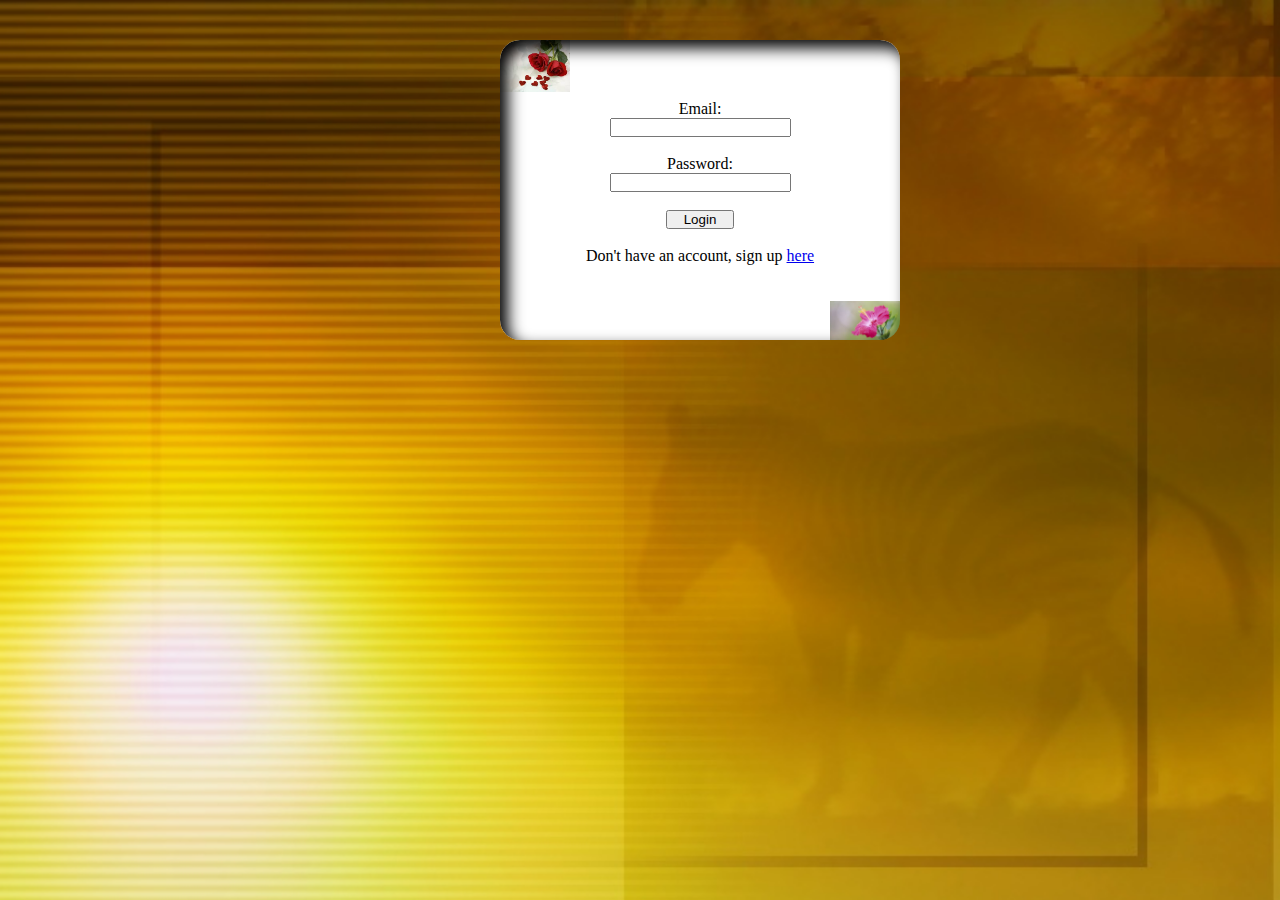
<file: index.html>
<!DOCTYPE html>
<html>
	<head>
		<link rel="stylesheet" href="css/styles.css">
	</head>
	<body>
		
		<div class="center">
		<form method="post">
			<div>
				<div>
					<label for="email">Email: </label>
				</div>
				<div>
					<input type="email" name="email">
				</div>
			</div>
			<br>
			<div>
				<div>
					<label for="password">Password: </label>
				</div>
				<div>
					<input type="password" name="password">
				</div>
			</div>
			<br>
			<div class="form_button">
				<input type="submit" value="Login">
			</div>
			<br>
			<div>
				<p>Don't have an account, sign up <span> <a href="signup.html">here</a></span></p>
			</div>
		</form>
		</div>

	</body>
</html>
</file>
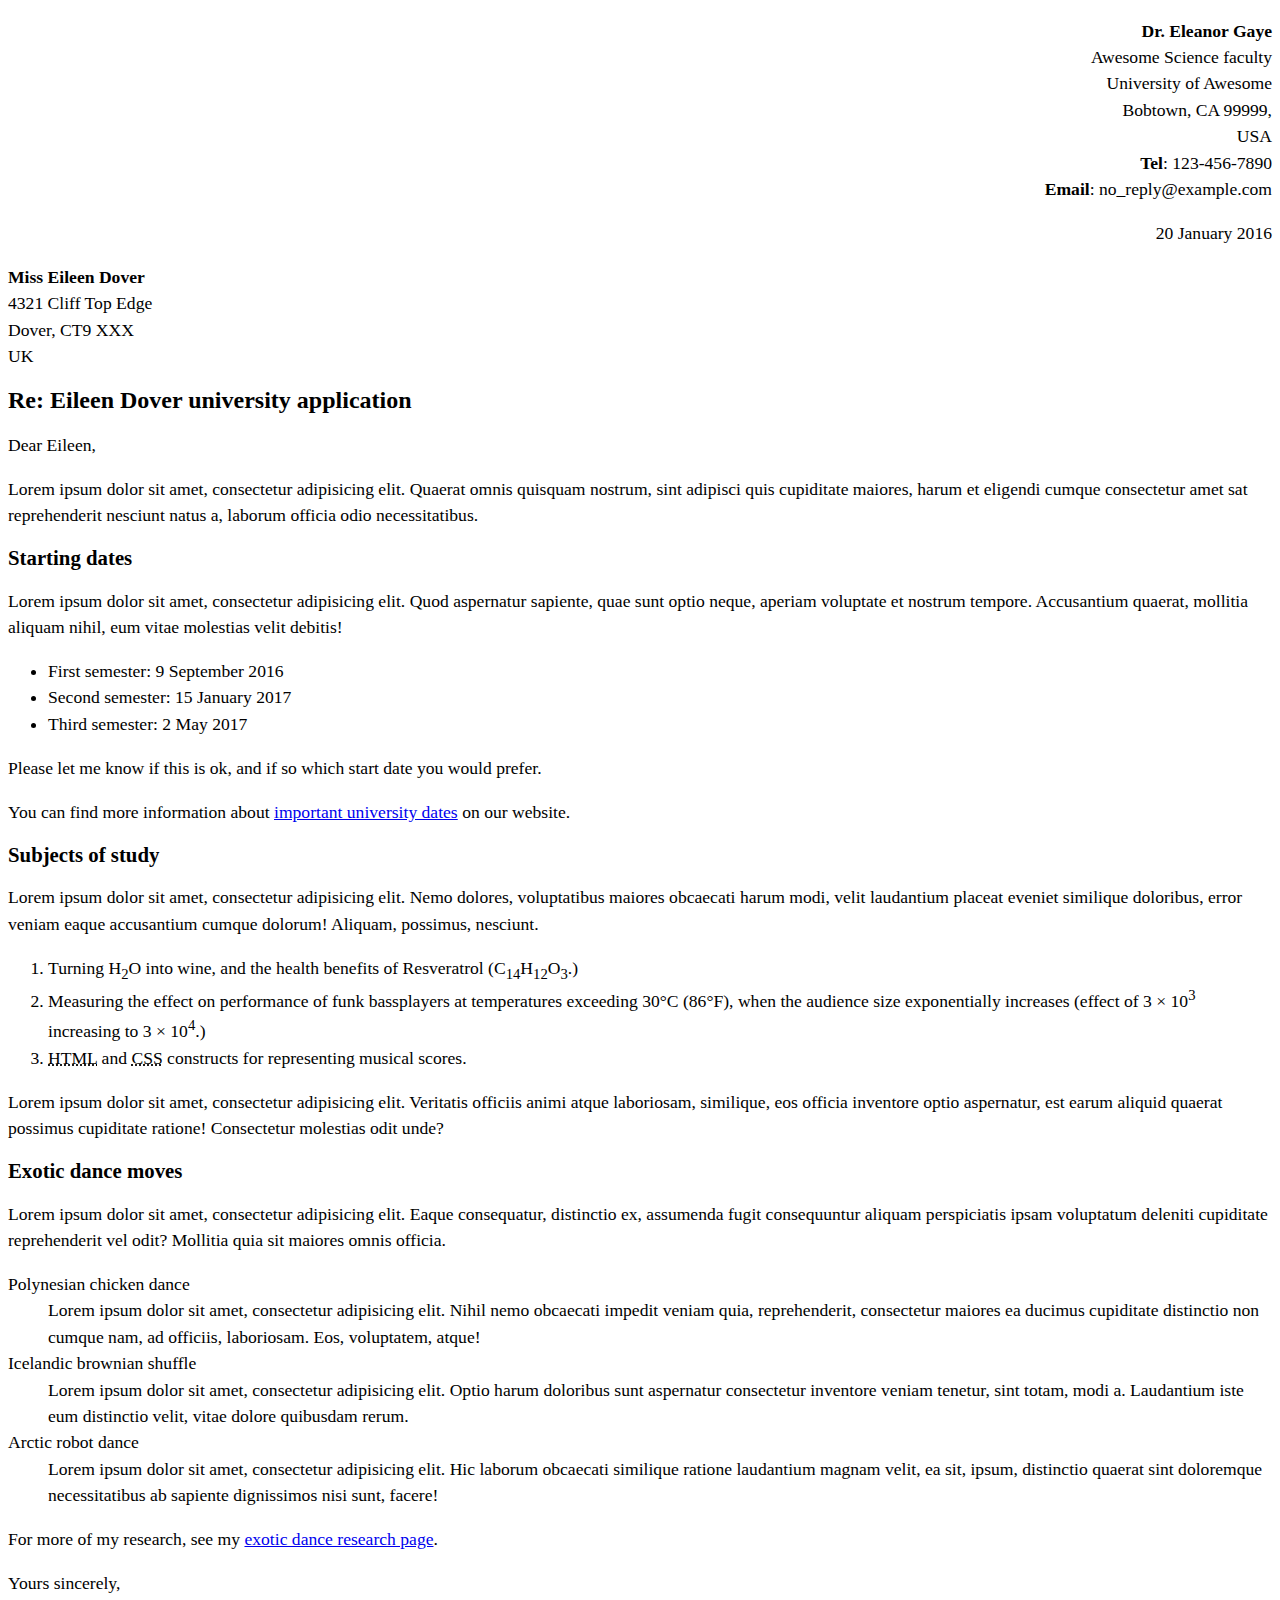
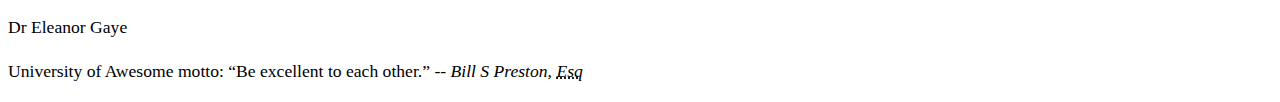
<file: assignment.html>
<!DOCTYPE html>
<html lang="en-US">
  	<head>
   		 <meta charset="utf-8">
   		 <title> ASSIGNMENT </title>
	</head>
    
<style>
   <body> {
        max-width: 800px;
        margin: 0 auto;
      }
      .sender-column {
        text-align: right;
      }
      
      h1 {
        font-size: 1.5em;
      }
      
      h2 {
        font-size: 1.3em;
      }
      p,ul,ol,dl,address {
        font-size: 1.1em;
      }
      p, li, dd, dt, address {
        line-height: 1.5;
      }
  </style>

  </head>
  
  <body>
    <p class="sender-column">
  <strong>Dr. Eleanor Gaye</strong><br>
    Awesome Science faculty<br>
    University of Awesome<br>
    Bobtown, CA 99999,<br>
    USA<br>
    <strong>Tel</strong>: 123-456-7890<br>
    <strong>Email</strong>: no_reply@example.com
  </p>

    <p class="sender-column"><time datetime="2016-01-20">20 January 2016</time></p>

    <p>
    <strong>Miss Eileen Dover</strong><br>
    4321 Cliff Top Edge<br>
    Dover, CT9 XXX<br>
    UK
  </p>

    <h1>Re: Eileen Dover university application</h1>

    <p>Dear Eileen,</p>

    <p>Lorem ipsum dolor sit amet, consectetur adipisicing elit. Quaerat omnis quisquam nostrum, sint adipisci quis cupiditate maiores, harum et eligendi cumque consectetur amet sat <br> reprehenderit nesciunt natus a, laborum officia odio necessitatibus.  </p>

    <h2>Starting dates</h2>

    <p>Lorem ipsum dolor sit amet, consectetur adipisicing elit. Quod aspernatur sapiente, quae sunt optio neque, aperiam voluptate et nostrum tempore. Accusantium quaerat, mollitia aliquam nihil, eum vitae molestias velit debitis!
    <ul>
      <li>First semester: <time datetime="2016-09-09">9 September 2016</time></li>
      <li>Second semester: <time datetime="2017-01-15">15 January 2017</time></li>
      <li>Third semester: <time datetime="2017-05-02">2 May 2017</time></li>
    </ul>

    <p>Please let me know if this is ok, and if so which start date you would prefer.</p>

    <p>You can find more information about <a href="http://www.example.com" title="table of awesome university important dates">important university dates</a> on our website.</p>

    <h2>Subjects of study</h2>

    <p>Lorem ipsum dolor sit amet, consectetur adipisicing elit. Nemo dolores, voluptatibus maiores obcaecati harum modi, velit laudantium placeat eveniet similique doloribus, error veniam eaque accusantium cumque dolorum! Aliquam, possimus, nesciunt. </p>

    <ol>
      <li>Turning H<sub>2</sub>O into wine, and the health benefits of Resveratrol (C<sub>14</sub>H<sub>12</sub>O<sub>3</sub>.)</li>
      <li>Measuring the effect on performance of funk bassplayers at temperatures exceeding 30&deg;C (86&deg;F), when the audience size exponentially increases (effect of 3 &times; 10<sup>3</sup> increasing to 3 &times; 10<sup>4</sup>.)</li>
      <li><abbr title="HyperText Markup Language">HTML</abbr> and <abbr title="Cascading Style Sheets">CSS</abbr> constructs for representing musical scores.</li>
    </ol>

    <p>Lorem ipsum dolor sit amet, consectetur adipisicing elit. Veritatis officiis animi atque laboriosam, similique, eos officia inventore optio aspernatur, est earum aliquid quaerat possimus cupiditate ratione! Consectetur molestias odit unde?</p>

    <h2>Exotic dance moves</h2>

    <p>Lorem ipsum dolor sit amet, consectetur adipisicing elit. Eaque consequatur, distinctio ex, assumenda fugit consequuntur aliquam perspiciatis ipsam voluptatum deleniti cupiditate reprehenderit vel odit? Mollitia quia sit maiores omnis officia.</p>

    <dl>
      <dt>Polynesian chicken dance</dt>
      <dd>Lorem ipsum dolor sit amet, consectetur adipisicing elit. Nihil nemo obcaecati impedit veniam quia, reprehenderit, consectetur maiores ea ducimus cupiditate distinctio non cumque nam, ad officiis, laboriosam. Eos, voluptatem, atque!</dd>
      <dt>Icelandic brownian shuffle</dt>
      <dd>Lorem ipsum dolor sit amet, consectetur adipisicing elit. Optio harum doloribus sunt aspernatur consectetur inventore veniam tenetur, sint totam, modi a. Laudantium iste eum distinctio velit, vitae dolore quibusdam rerum.</dd>
      <dt>Arctic robot dance</dt>
      <dd> Lorem ipsum dolor sit amet, consectetur adipisicing elit. Hic laborum obcaecati similique ratione laudantium magnam velit, ea sit, ipsum, distinctio quaerat sint doloremque necessitatibus ab sapiente dignissimos nisi sunt, facere!</dd>
    </dl>

    <p>For more of my research, see my <a href="htp://www.example.com" title="Dr Gaye's exotic dance research">exotic dance research page</a>.</p>

    <p>Yours sincerely,</p>

    <p>Dr Eleanor Gaye</p>


    <p>University of Awesome motto: <q>Be excellent to each other.</q> -- <cite>Bill S Preston, <abbr title="Esquire">Esq</abbr></cite></p>
  </body>
</html>

</body>
</html>
</file>
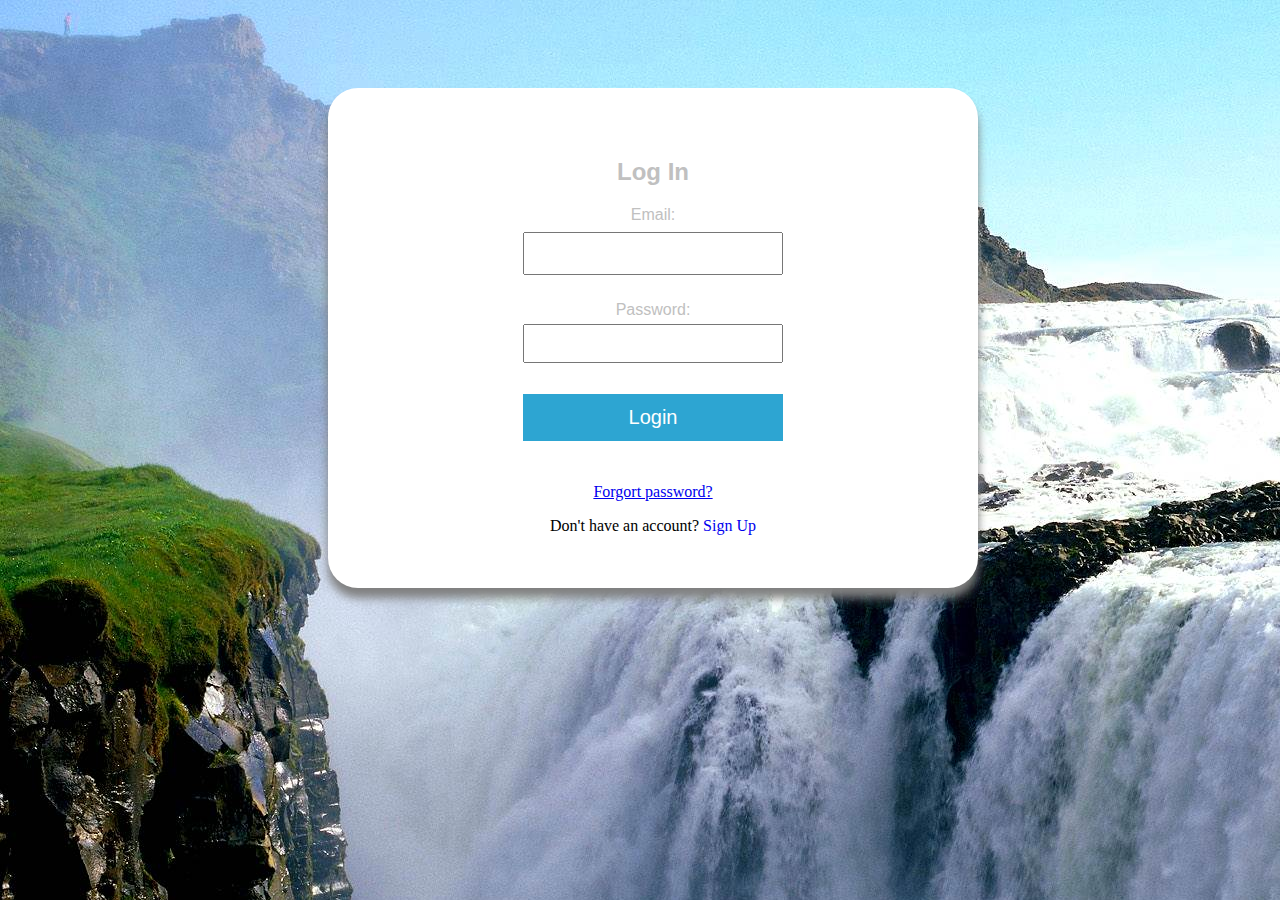
<file: EmailForm.html>
<!DOCTYPE html>
<html>
<head>
	<title>Email Form</title>
	<meta charset="utf-8">
	<meta name="viewport" content="width=device-width, initial-scale=1.0">
	<link rel="stylesheet" type="text/css" href="form.css">
</head>
<body>

<!--- Container -->
<div class="container">
<h2>Log In</h2>

<form>
	<label for="Email">Email:</label><br> 
	<input type="Email" name="myEmail" id="email"  placeholder=""></input>
	<br>
	<br>
	<label for="Password">Password:</label><br>
	<input type="Password" name="myPassword" id="password" placeholder=""></input>
	<br>
	<br>
	<input type="button" id="btn" name="mybtn" value="Login" style="color: white; font-size: 20px;"></input>
	<br>
	<br>

	<a href="#"><p >Forgort password?</p></a>

	<p>Don't have an account? <span ><a href="signup.html" style="text-decoration: none;">  Sign Up</a></span></p>
</form>

</div>

</body>
</html>
</file>
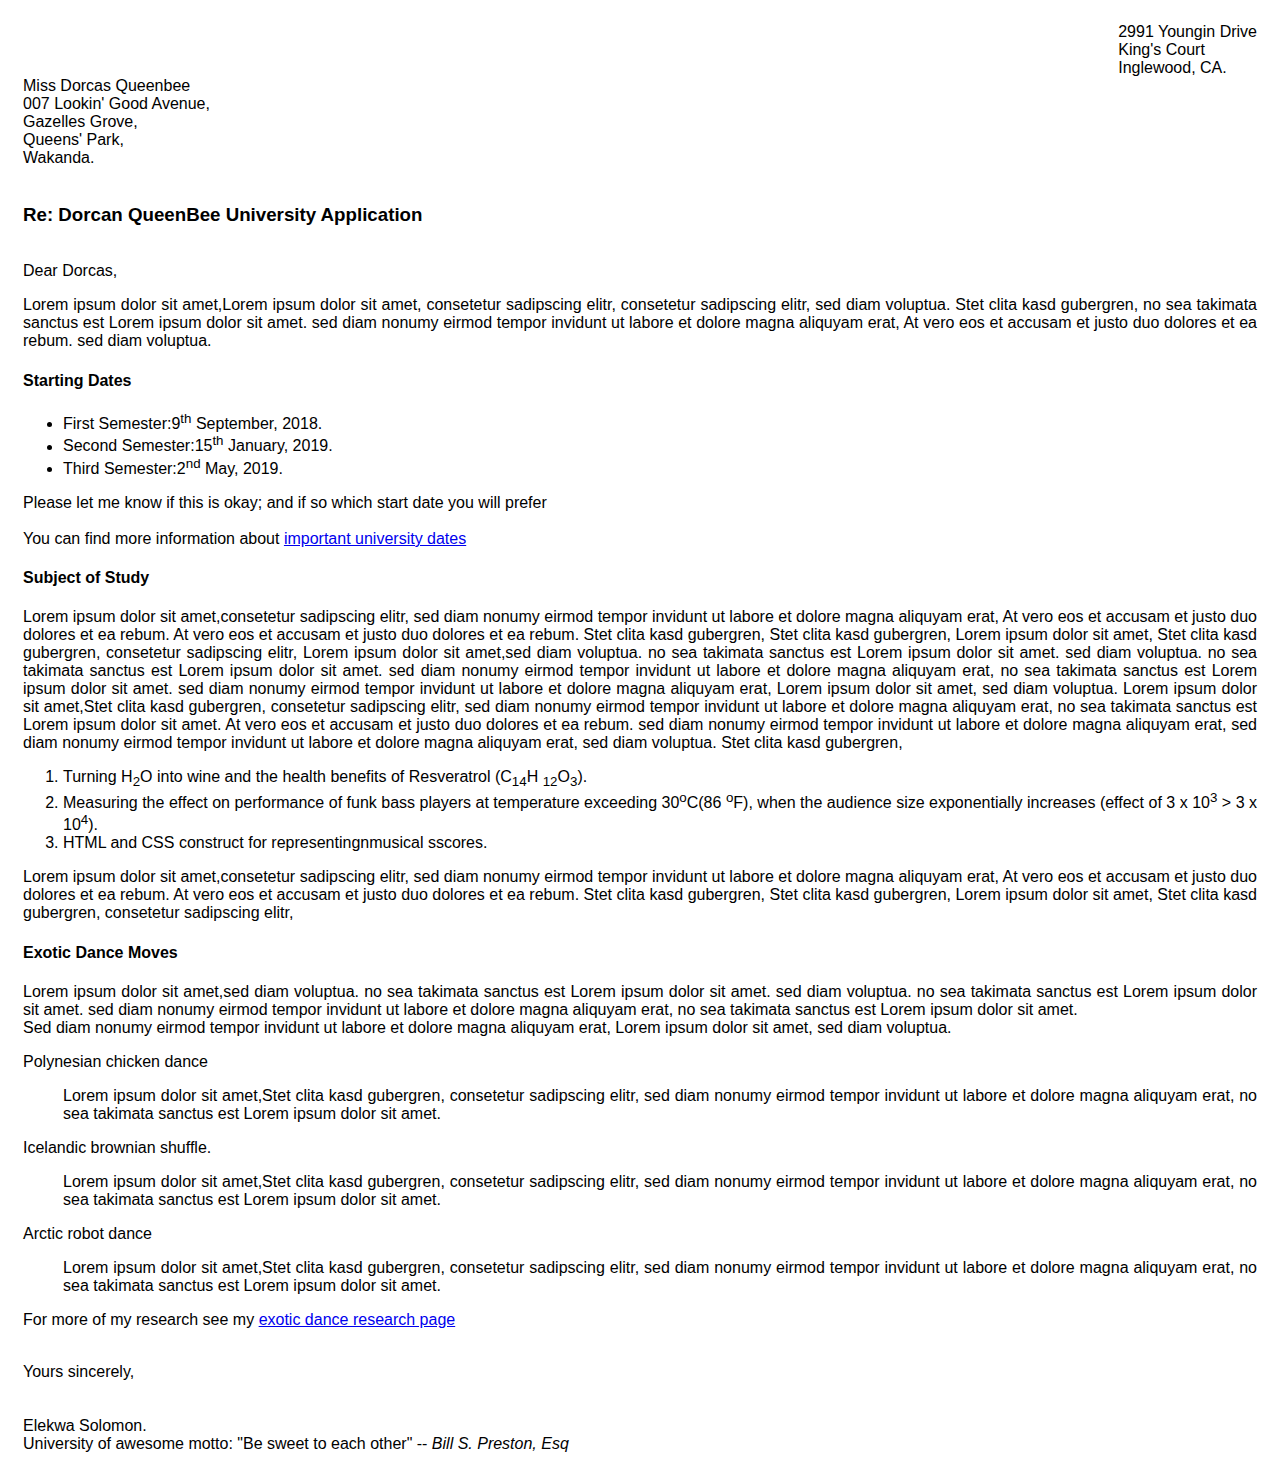
<file: letter.html>
<!DOCTYPE html>
<html>
    <head>
        <title>Dear Dorcas</title>
        <meta charset="utf-8">
    </head>
    
<body>
<div class="myAdd">
    2991 Youngin Drive <br />
    King's Court<br />
    Inglewood, CA.
</div>

<br />
<br />
<br />

<div class="yourAdd">
    Miss Dorcas Queenbee<br />
    007 Lookin' Good Avenue, <br />
    Gazelles Grove,<br />
    Queens' Park, <br />
    Wakanda.
</div>
<br />
<h3><strong>Re: Dorcan QueenBee University Application</strong></h3>
<br />
<div class="salutation">
    Dear Dorcas,
</div>

<div class="body">
<p>
Lorem ipsum dolor sit amet,Lorem ipsum dolor sit amet,  
consetetur sadipscing elitr,  consetetur sadipscing elitr,  sed diam voluptua. 
Stet clita kasd gubergren,  no sea takimata sanctus est Lorem ipsum dolor sit amet. 
sed diam nonumy eirmod tempor invidunt ut labore et dolore magna aliquyam erat,  At vero eos et accusam et justo duo dolores et ea rebum.
sed diam voluptua.  
</p>
<h4><strong>Starting Dates</strong></h4> 

<ul><li>First Semester:9<sup>th</sup> September, 2018.</li>
<li>Second Semester:15<sup>th</sup> January, 2019.</li>
<li>Third Semester:2<sup>nd</sup> May, 2019.</li>
</ul>
<p>Please let me know if this is okay; and if so which start date you will prefer <br />
<br />
You can find more information about <a href="www.facebook.com/jeddyel">important university dates</a></p>



<h4><strong>Subject of Study</strong></h4>
<p>
Lorem ipsum dolor sit amet,consetetur sadipscing elitr,  sed diam nonumy eirmod tempor invidunt ut labore et dolore magna aliquyam erat,  At vero eos et accusam et justo duo dolores et ea rebum.  At vero eos et accusam et justo duo dolores et ea rebum.  Stet clita kasd gubergren,  Stet clita kasd gubergren,  Lorem ipsum dolor sit amet,  Stet clita kasd gubergren,  consetetur sadipscing elitr,  

Lorem ipsum dolor sit amet,sed diam voluptua.  no sea takimata sanctus est Lorem ipsum dolor sit amet.  sed diam voluptua.  no sea takimata sanctus est Lorem ipsum dolor sit amet.  sed diam nonumy eirmod tempor invidunt ut labore et dolore magna aliquyam erat,  no sea takimata sanctus est Lorem ipsum dolor sit amet.  sed diam nonumy eirmod tempor invidunt ut labore et dolore magna aliquyam erat,  Lorem ipsum dolor sit amet,  sed diam voluptua.  

Lorem ipsum dolor sit amet,Stet clita kasd gubergren,  consetetur sadipscing elitr,  sed diam nonumy eirmod tempor invidunt ut labore et dolore magna aliquyam erat,  no sea takimata sanctus est Lorem ipsum dolor sit amet.  At vero eos et accusam et justo duo dolores et ea rebum.  sed diam nonumy eirmod tempor invidunt ut labore et dolore magna aliquyam erat,  sed diam nonumy eirmod tempor invidunt ut labore et dolore magna aliquyam erat,  sed diam voluptua.  Stet clita kasd gubergren,  
</p>

<ol>
<li>Turning H<sub>2</sub>O into wine and the health benefits of Resveratrol (C<sub>14</sub>H <sub>12</sub>O<sub>3</sub>).</li>
<li>Measuring the effect on performance of funk bass players at temperature exceeding 30<sup>o</sup>C(86 <sup>o</sup>F), when the audience size exponentially increases (effect of 3 x 10<sup>3</sup> > 3 x 10<sup>4</sup>).</li>
<li>HTML and CSS construct for representingnmusical sscores.</li>
</ol>
<p>
Lorem ipsum dolor sit amet,consetetur sadipscing elitr,  sed diam nonumy eirmod tempor invidunt ut labore et dolore magna aliquyam erat,  At vero eos et accusam et justo duo dolores et ea rebum.  At vero eos et accusam et justo duo dolores et ea rebum.  Stet clita kasd gubergren,  Stet clita kasd gubergren,  Lorem ipsum dolor sit amet,  Stet clita kasd gubergren,  consetetur sadipscing elitr,  
</p>

<h4><strong>Exotic Dance Moves</strong></h4>

<p>
Lorem ipsum dolor sit amet,sed diam voluptua.  no sea takimata sanctus est Lorem ipsum dolor sit amet.  sed diam voluptua.  no sea takimata sanctus est Lorem ipsum dolor sit amet.  sed diam nonumy eirmod tempor invidunt ut labore et dolore magna aliquyam erat,  no sea takimata sanctus est Lorem ipsum dolor sit amet.  <br />
Sed diam nonumy eirmod tempor invidunt ut labore et dolore magna aliquyam erat,  Lorem ipsum dolor sit amet,  sed diam voluptua.  </p>

<p>Polynesian chicken dance</p>
 <ul style="list-style-type:none">
  <li>Lorem ipsum dolor sit amet,Stet clita kasd gubergren,  consetetur sadipscing elitr,  sed diam nonumy eirmod tempor invidunt ut labore et dolore magna aliquyam erat,  no sea takimata sanctus est Lorem ipsum dolor sit amet.</li>
 </ul>
 <p>Icelandic brownian shuffle.</p>
 <ul style="list-style-type:none">
  <li>Lorem ipsum dolor sit amet,Stet clita kasd gubergren,  consetetur sadipscing elitr,  sed diam nonumy eirmod tempor invidunt ut labore et dolore magna aliquyam erat,  no sea takimata sanctus est Lorem ipsum dolor sit amet.</li>
 </ul>
 <p>Arctic robot dance
 <ul style="list-style-type:none">
  <li>Lorem ipsum dolor sit amet,Stet clita kasd gubergren,  consetetur sadipscing elitr,  sed diam nonumy eirmod tempor invidunt ut labore et dolore magna aliquyam erat,  no sea takimata sanctus est Lorem ipsum dolor sit amet.</li>
 </ul>
 For more of my research see my <a href="www.facebook.com/jeddyel">exotic dance research page</a>
 </p> 

</div>
<br />

<div class="closing">
    Yours sincerely, 
    <br />
    <br />
    <br>
    Elekwa Solomon.<br />
    University of awesome motto: "Be sweet to each other" -- <em>Bill S. Preston, Esq</em>
</div>

<style type="text/css">

body{
    font-family: Arial, Helvetica, sans-serif;
    padding: 15px;
}

.myAdd{
    text-align: justify;
    float: right;
}

.yourAdd{
    text-align: left;
}

.body{
    text-align: justify;
}

</style>

</body>
</html>
</file>
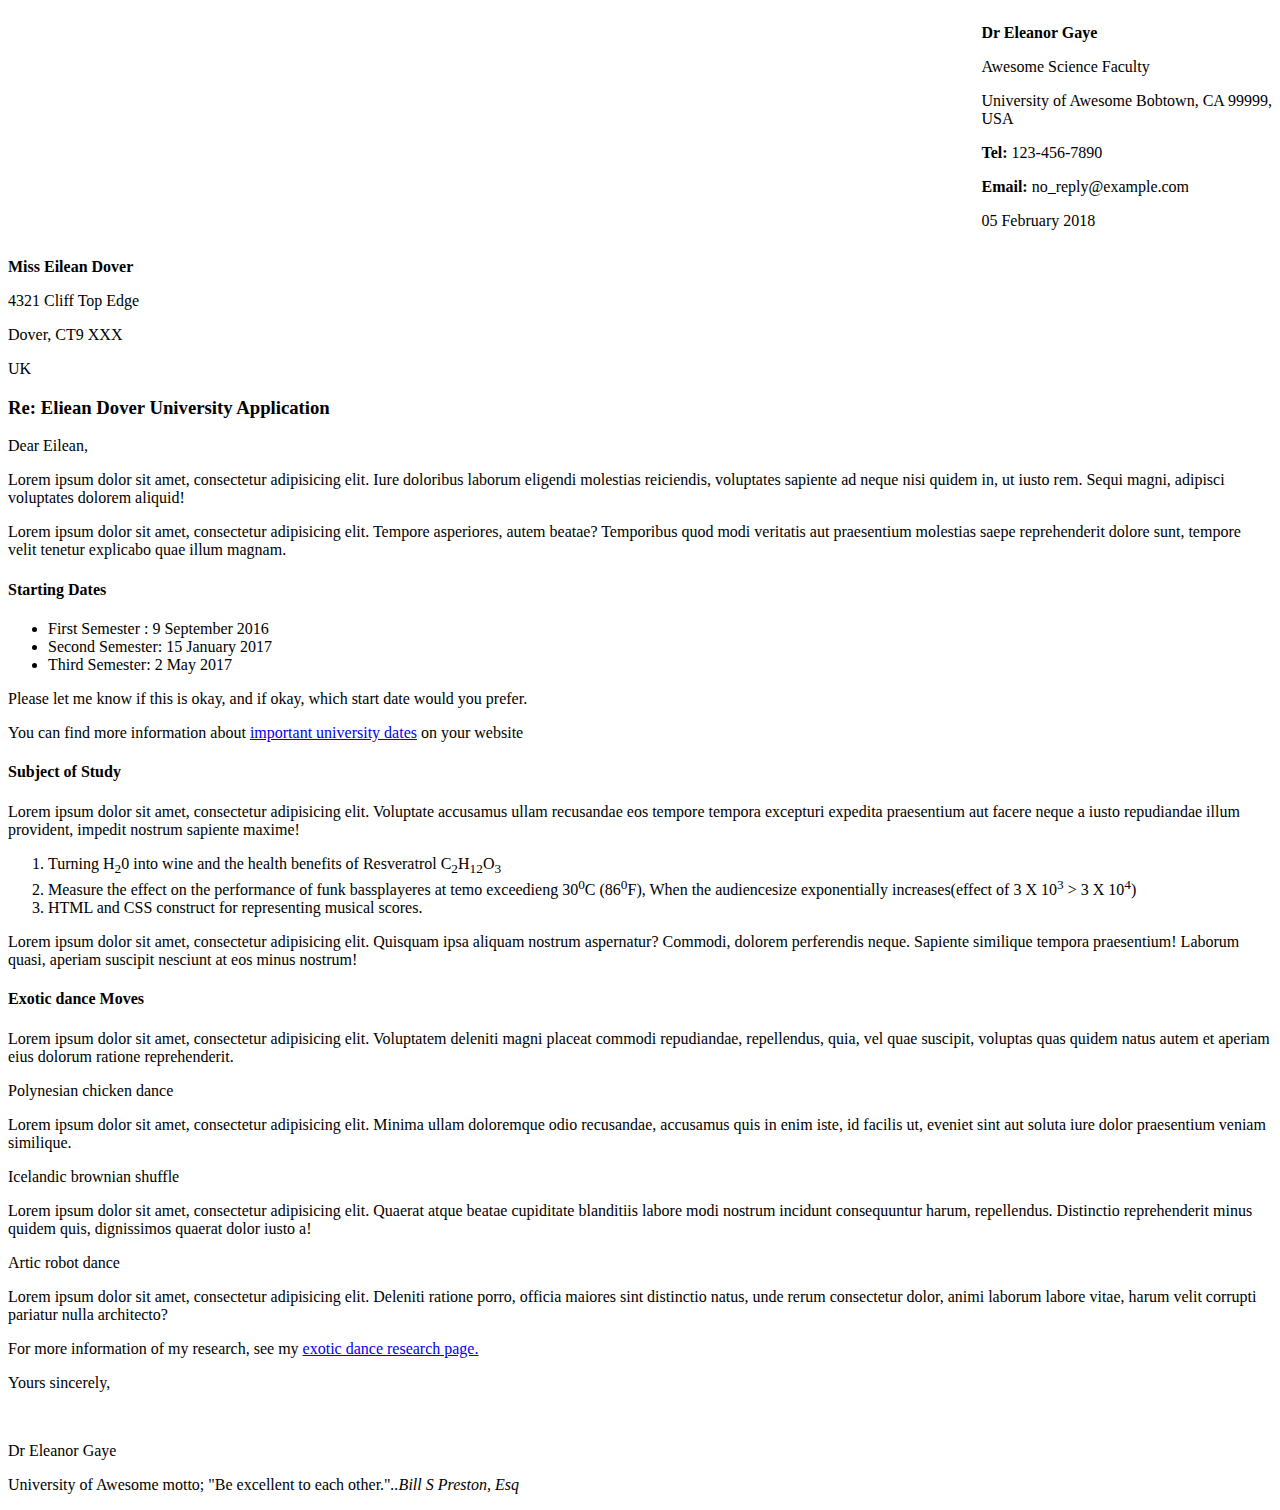
<file: letterassignment.html>
<!DOCTYPE html>
<html>
	<head>
		<title>Assignment by  Instructor Dorcas on 4th April 2018</title>
		<!-- <link rel="stylesheet" type="text/css" href="letterassignment.css"> -->
		<style type="text/css">
			.address{
	text-align: right
	text-align: justify;
	float: right;
}
.bill{
	font-style: italic;

}
		</style>
	</head>
		<body>
			<div class="address">
				<p><strong>Dr Eleanor Gaye </strong></p>
					<p>Awesome Science Faculty</p>
					<p>University of Awesome Bobtown, CA 99999,<br>
					USA</p>
					<p><strong>Tel:</strong> 123-456-7890</p>
					<p><strong>Email:</strong> no_reply@example.com</p>
					<p>05 February 2018</p>
			<br>
			</div>
			<br><br><br><br><br><br><br><br><br><br><br><br><br>

	<p><strong>Miss Eilean Dover</strong></p>
	<p>4321 Cliff Top Edge</p> 
	<p>Dover, CT9 XXX</p>
	<p>UK</p>

	<h3>Re: Eliean Dover University Application</h3>

	<p>Dear Eilean,</p>
	<p>Lorem ipsum dolor sit amet, consectetur adipisicing elit. Iure doloribus laborum eligendi molestias reiciendis, 
		voluptates sapiente ad neque nisi quidem in, ut iusto rem. Sequi magni, adipisci voluptates dolorem aliquid!
	</p>
	<p>Lorem ipsum dolor sit amet, consectetur adipisicing elit. Tempore asperiores, 
		autem beatae? Temporibus quod modi veritatis aut praesentium molestias saepe reprehenderit dolore sunt, 
		tempore velit tenetur explicabo quae illum magnam.
		</p>
		<h4>Starting Dates</h4>
		<ul>
		<li>First Semester : 9 September 2016</li>
		<li>Second Semester: 15 January 2017</li>
		<li>Third Semester: 2 May 2017</li>
		</ul>

		<p>Please let me know if this is okay, and if okay, which start date would you prefer.</p>
		<p>You can find more information about <a href="#">important university dates</a> on your website</p>

		<h4>Subject of Study</h4>

		<p>Lorem ipsum dolor sit amet, consectetur adipisicing elit. Voluptate accusamus ullam recusandae eos tempore
			 tempora excepturi expedita praesentium aut facere neque a iusto repudiandae illum provident, impedit 
			 nostrum sapiente maxime!
			</P>
			<ol>
			<li> Turning H<sub>2</sub>0 into wine and the health benefits of Resveratrol C<sub>2</sub>H<sub>12</sub>O<sub>3</sub></li>
			<li> Measure the effect on the performance of funk bassplayeres at temo exceedieng 30<sup>0</sup>C (86<sup>0</sup>F), 
				When the audiencesize exponentially increases(effect of 3 X 10<sup>3</sup> > 3 X 10<sup>4</sup>)</li>
			<li> HTML and CSS construct for representing musical scores.</li>
			</ol>
			<p>Lorem ipsum dolor sit amet, consectetur adipisicing elit. Quisquam ipsa aliquam nostrum aspernatur? Commodi, 
				dolorem perferendis neque. Sapiente similique tempora praesentium! Laborum quasi, aperiam suscipit nesciunt 
				at eos minus nostrum!</p>
				<h4>Exotic dance Moves </h4>

				<p>Lorem ipsum dolor sit amet, consectetur adipisicing elit. Voluptatem deleniti magni placeat commodi repudiandae,
				 repellendus, quia, vel quae suscipit, voluptas quas quidem natus autem et aperiam eius dolorum ratione reprehenderit.
					</p>
					<p>Polynesian chicken dance</p>
					<p>Lorem ipsum dolor sit amet, consectetur adipisicing elit. Minima ullam doloremque odio recusandae, 
						accusamus quis in enim iste, id facilis ut, eveniet sint aut soluta iure dolor praesentium veniam similique.
						<p>Icelandic brownian shuffle</p>
						<p>Lorem ipsum dolor sit amet, consectetur adipisicing elit. Quaerat atque beatae cupiditate blanditiis labore
							 modi nostrum incidunt consequuntur harum, repellendus. Distinctio reprehenderit minus quidem quis, dignissimos quaerat dolor iusto a!
							<p>Artic robot dance</p>
							<p>Lorem ipsum dolor sit amet, consectetur adipisicing elit. Deleniti ratione porro, officia maiores sint distinctio natus,
								 unde rerum consectetur dolor, animi laborum labore vitae, harum velit corrupti pariatur nulla architecto?</p>
							<p>For more information of my research, see my <a href="#">exotic dance research page.</a></p>
							<p>Yours sincerely, </p>

							<br>
							<p>Dr Eleanor Gaye</p>

							<p>University of Awesome motto; "Be excellent to each other."<span class="bill">..Bill S Preston, Esq</span></p>
</body>
</html>
</file>
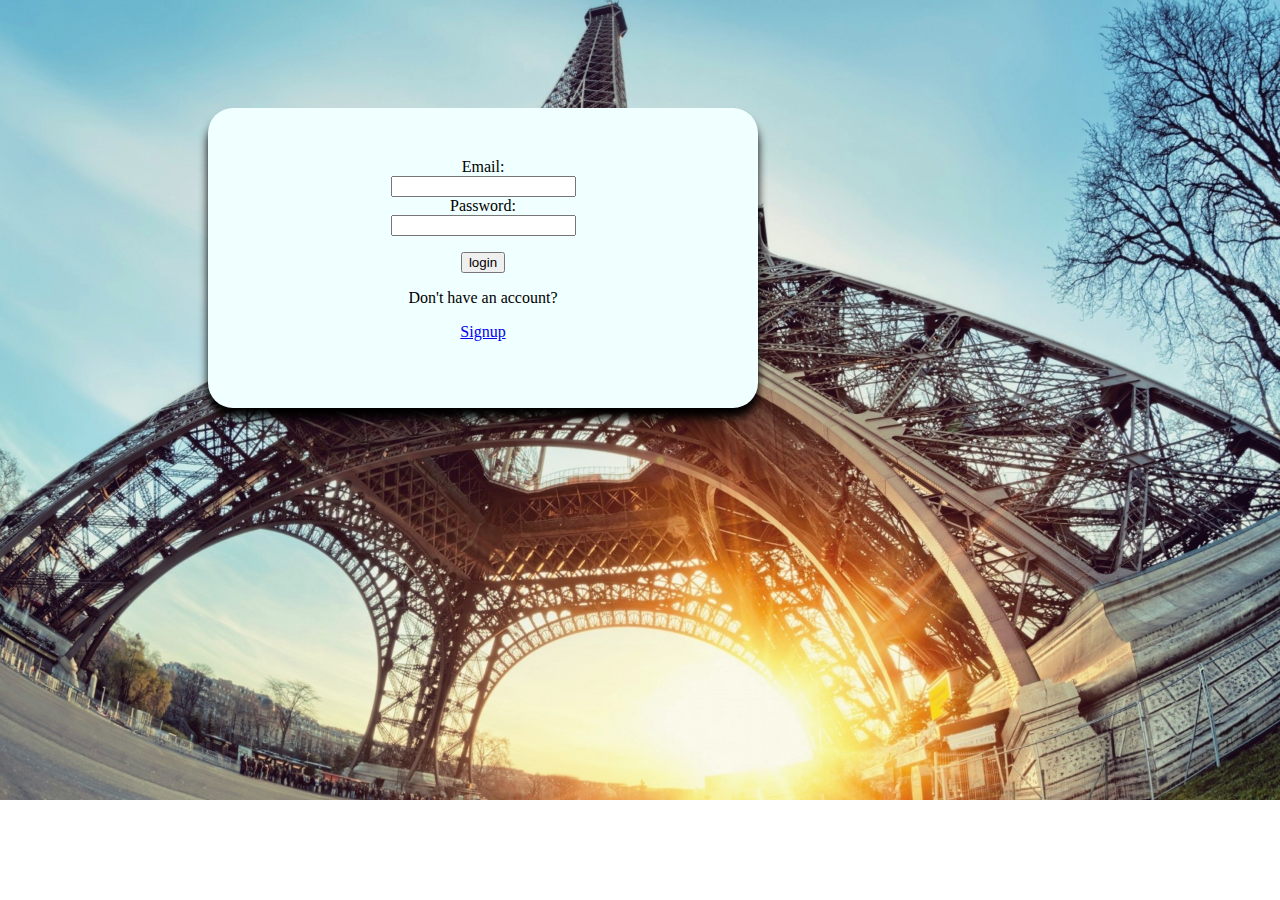
<file: login.html>
<!DOCTYPE html>
<html>
    <head>
        <link rel="stylesheet" href="css/login.css">
    </head>
    <body class="body">
        <div class="content">
         <form>
            <label for "email">Email:</label><br>
            <input type "email" id="email"><br>
            <label for "password">Password:</label><br>
            <input type ="password" id="password"><br>
            <p><input type="submit" value="login"><br></p>
             <div class="signup"> Don't have an account?
                 <p><a href="file:///home/ed/Desktop/html-css/signup.html">Signup</a></p>
             </div>
        </form>
        </div>
    </body>
</html>
</file>
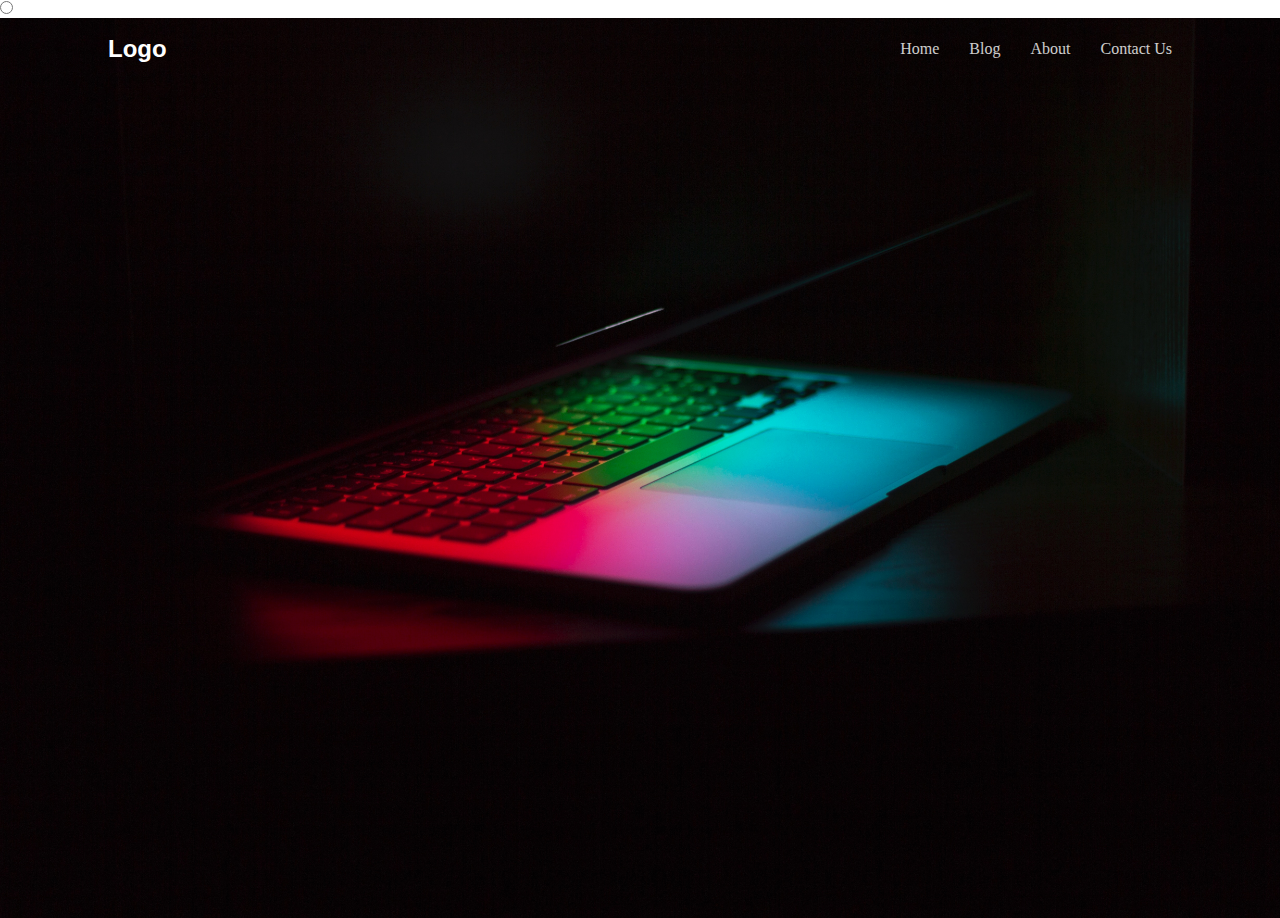
<file: nav.html>
<!DOCTYPE html>
<html lang="en">
<head>
    <meta charset="UTF-8">
    <title>Navigation</title>
    <style>
        *{
            margin: 0;
            padding: 0;
            box-sizing: border-box;
        }
        
        html{
            font-family: normal 16px open-sans;
            color: #888;
        }
        
        a{
            color: #fff;
            text-decoration: none;
            opacity: .8;
        }
        a:hover{
            opacity: 
        }
        a.btn{
            border-radius: 4px;
            text-transform: uppercase;
            font-weight: bold;
            text-align: center;
            background-color: #3f51b5;
            opacity: 1;
        }
        
        section{
            display: flex;
            flex-direction: column;
            align-items: center;
            padding: 100px 80px;
        }
        
        header{
            position: absolute;
            width: 100%;
            display: flex;
            justify-content: space-between;
            align-items: center;
            padding: 35px 108px 0;
            color: #fff;
        }
        
        header h2{
            font-family: sans-serif;
        }
        
        header nav{
            display: flex;
            margin-right: -15px;
            list-style: none
        }
        
        header li{
            margin: 0 15px;
        }
        
        .landing{
            position: relative;
            justify-content: center;
            text-align: center;
            min-height: 100vh;
        }
        
        .landing .bg_img{
            position: absolute;
            top: 8;
            left: 0;
            width: 100%;
            height: 100%;
            background-size: cover;
            z-index: -1;
            background-color: #80a3db;
        }
        .landing h1{
            font: bold 68px "Open Sans";
            text-transform: uppercase;
        }
        .landing h3{
            font: normal 28px "Open Sans", sans-serif;
            margin-bottom: 40px;
            text-transform: uppercase;
        }
        
        .landing a.btn{
            padding: 20px 40px;
        }
        
        .landing_content_area{
            opacity: 0;
            margin-top: 108px;
            animation: 1s slidefade 1s forwards;
        }
        
        @keyframes slidefade{
            100%{
                opacity: 1;
                margin: 0;
            }
        }
        
    </style>
</head>
<body>
    <header>
        <h2>Logo</h2>
        <nav>
                <li><a href="#">Home</a></li>
                <li><a href="#">Blog</a></li>
                <li><a href="#">About</a></li>
                <li><a href="#">Contact Us</a></li>
    <!--            <li><a href="#"></a></li>-->
        </nav>
    </header>
    
    <input type="radio" name="radio1"><section class="landing">
        <div class="bg_img" style="background-image: url(1.jpg);"></div>
        <div class="landing_content_area">
            <h1>MAin paGe text</h1>         
            <h3>Just something descRibing main text</h3>
            <a href="#" class="btn"> Take a Tour</a>
        </div>
    </section>
</body>
</html>
</file>
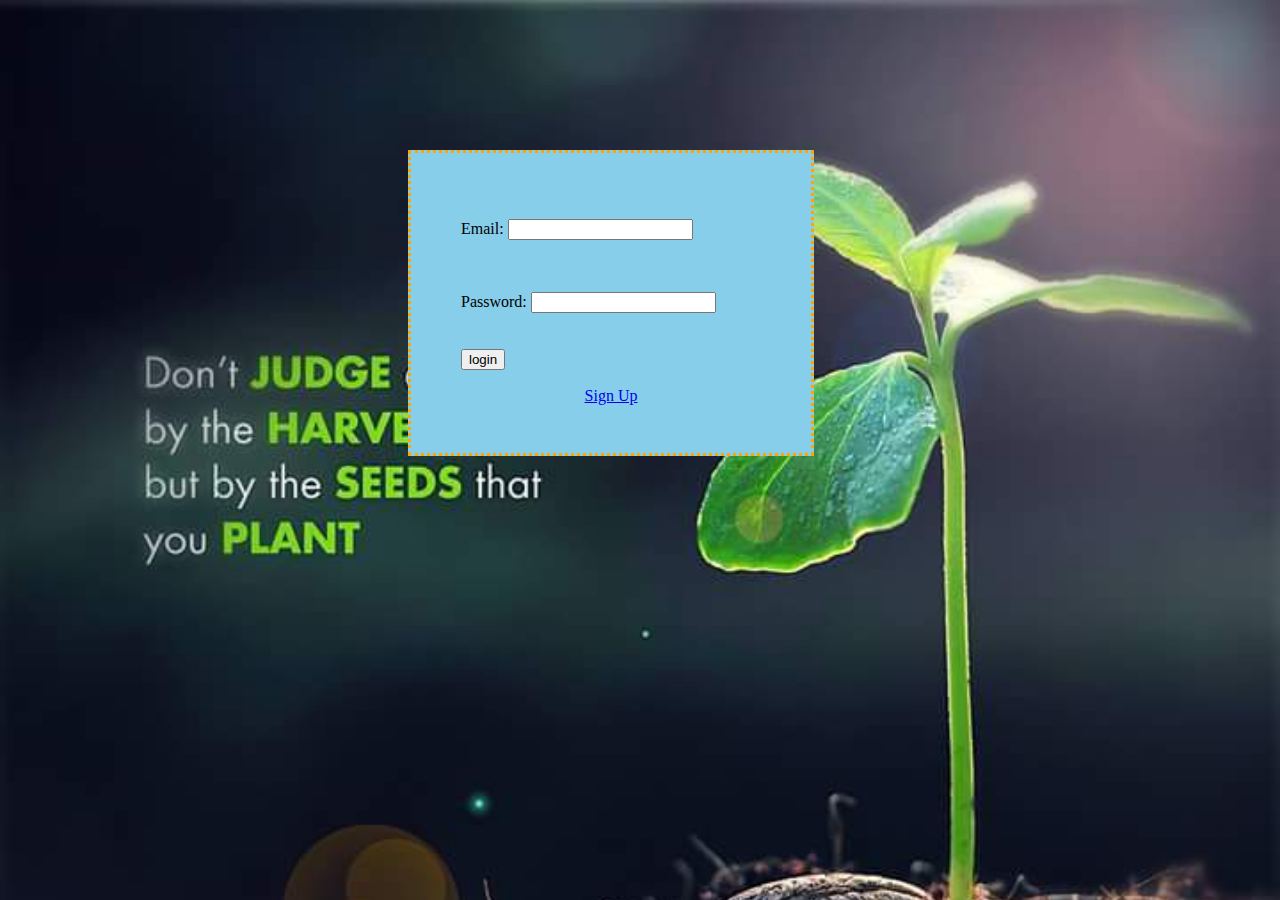
<file: HTML/login.html>
<!doctype>
<!DOCTYPE html>
<html>
<head>
	<title>Login Lessons</title>
		<link rel="stylesheet" href="../CSS/login.css">
</head>
<body>
	<form>
		<div class="container">
			
				<p><label>Email:</label>
	
			
				<input type="email" id="email" ></p><br>
			
			
				<p><label> Password:</label>
			
			
				<input type="password" id="p_word"></p><br>
			
			
				<input type="submit" name="login" value="login"><br>

				<div class="signup"><p><a href="SignUp.html">Sign Up</a></p></div>
				
			</div>
		</div>
	</form>
</body>
</html>
</file>
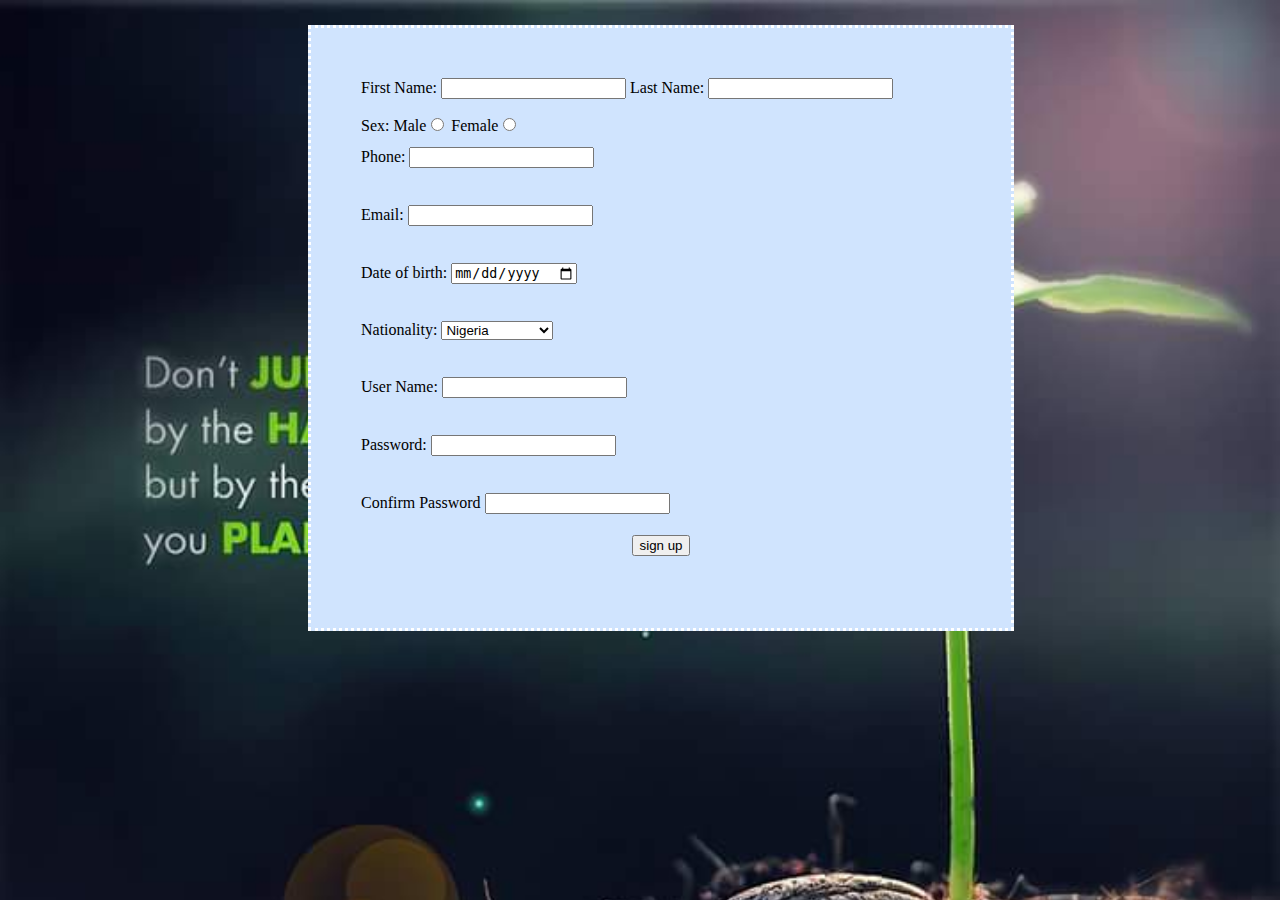
<file: HTML/SignUp.html>
<!doctype>
<!DOCTYPE html>
<html>
<head>
	<title>Sign up page</title>
		<link rel="stylesheet" href="../CSS/login.css">
</head>
<body>
	<form>
		<div class="bag">
				<label>First Name:</label>
				<input type="fname" id="fname" >
				<label> Last Name:</label>
				<input type="lname" id="fname"><br>

				<p><label>Sex:</label>
				Male<input type="radio" name="male" value="">
				Female<input type="radio" name="female" value=""></p>

				<p><label>Phone:</label>
				<input type="phone" name="" value=""></p><br>

				<p><label>Email:</label>
				<input type="email" name="mail"></p><br>

				<p><label>Date of birth:</label>
				<input type="date" id="Dob"></p><br>

				<p><label>Nationality:</label>
				<select>
					<option>Nigeria</option>
					<option>Ghana</option>
					<option>Ivory Coast</option>
					<option>Niger</option>
					<option>Morocco</option>
					<option>Benin Republic</option>
					<option>Mali</option>
					<option>Zambia</option>
					<option>Tanznia</option>
					<option>Somalia</option>
				</select></p><br>

				<p><label>User Name:</label>
				<input type="uname" name=""></p><br>

				<p><label>Password:</label>
				<input type="pword" name=""></p><br>

				<p><label>Confirm Password</label>
				<input type="cpword" name=""></p><br>

				<div class="signup"><input type="submit" name="login" value="sign up"></div>
		</div>
	</form>
</body>
</html>
</file>
<file: css/styles.css>
/* form */
*{
	margin:0px;
	padding:0px;
	box-sizing: border-box;
}
input[type="submit"]{
	padding:0px 16px;
}
body{
	background-image:url('../img/seven.jpg');
	background-repeat: no-repeat;
	background-size: cover;
}
.center{
	margin-top:40px;

	background:url('../img/download.jpg') left top no-repeat, url('../img/images.jpg') right bottom no-repeat;
	background-size:70px,70px,auto;
	background-color:white;
	width:400px;
	height:300px;
	padding-top:60px;
	text-align: center;
	margin-left:500px;
	border-radius:20px;
	box-shadow:inset 8px 8px 16px;

}
input[type="email"]:focus{
	box-shadow:inset 1px 1px 2px grey;
}
input[type="password"]:focus{
	box-shadow:inset 1px 1px 2px grey;
}
.signup{
	background-image: url('../img/test.jpg');
	background-repeat: no-repeat;
	background-size: cover;
}
.centers{
	margin-top:30px;
	font-family: 'Pacifico', cursive;
	background:url('../img/download.jpg') left top no-repeat, url('../img/images.jpg') right bottom no-repeat;
	background-size:70px,70px,auto;
	background:url('../img/signup.jpg');
	backdrop-filter: blur(10px) grayscale(100%);
	padding:20px;
	width:550px;
	height:100%;
	color:grey;
	font-size:15px;
	font-weight: bolder;
	padding-top:30px;
	text-align:;
	margin-left:500px;
	border-radius:20px;
	box-shadow: 8px 8px 16px;

}
</file>
<file: form.css>
body{
	background-image:url(fall.jpg);
	font-family: helvetica neue;
    display: cover;
}

h2, label{
color: silver;
font-family: sans-serif;
}

.container input[type=email], input[type=password]{
    width: 50%;
    padding: 12px 20px;
    margin: 8px 0;
    box-sizing: border-box;
    cursor: pointer;
}

.signcontainer input[type=email], input[type=password], input[type=text],input[type=tel]{
    width: 50%;
    padding: 10px 10px;
    margin: 5px 0;
    box-sizing: border-box;
    cursor: pointer;
}

.container input[type=button]{
	width: 50%;
    padding: 12px 20px;
    margin: 8px 0;
    box-sizing: border-box;
    cursor: pointer;
    background-color: rgb(45 165 210);
    border:none;
}

.signcontainer input[type=button]{
	width: 20%;
    padding: 12px 20px;
    margin: 24px 0;
    box-sizing: border-box;
    cursor: pointer;
    background-color: rgb(45 165 210);
    border:none;
}

.signcontainer{
box-sizing: border-box;
text-align: left;
background-color: white;
padding:50px 100px 40px;
height: 10px auto;
width: 700px;
border-radius:30px;
position: relative;
left: 280px;
top: 30px;
margin-bottom: 30px;
}


.signcontainer label{
float: left;
width: 250px;
padding-top: 8px

}

.container {
box-shadow: 0 10px 10px grey;
text-align: center;
background-color: white;
padding:50px 65px 20px;
height: 430px;
width: 520px;
left: 320px;
top: 80px;
border-radius:30px;
position: relative;
}
</file>
<file: css/login.css>
.body{
    background-image:url("../img/eiffel.jpg");
    background-repeat:no-repeat;
    background-size:cover;
}
.content{
    box-shadow: 0 10px 10px;
    text-align: center;
    background-color: azure;
    padding: 50px 65px 20px;
    height: 230px;
    width: 420px;
    left: 200px;
    top: 100px;
    border-radius: 25px;
    position: relative;
    
}
</file>
<file: CSS/login.css>
body{
	
	line-height: 20px;
	background-image:url(../Images/FB_IMG_005.jpg);
	background-repeat: no-repeat;
	background-size: cover;
}
.container{
 	width: 300px;
 	height: 200px;
 	border:dotted orange;
 	margin-top: 150px;
 	margin-left: 400px;
 	padding: 50px;
 	background-color: skyblue;
}
.bag{
	width: 600px;
	height: 500px;
 	border:dotted white;
 	margin-top: 25px;
	margin-left: 300px;
	padding: 50px;
	background-color: #d0e4fe;
	line-height: 5px;
}
.signup{
	text-align: center;
}
</file>
